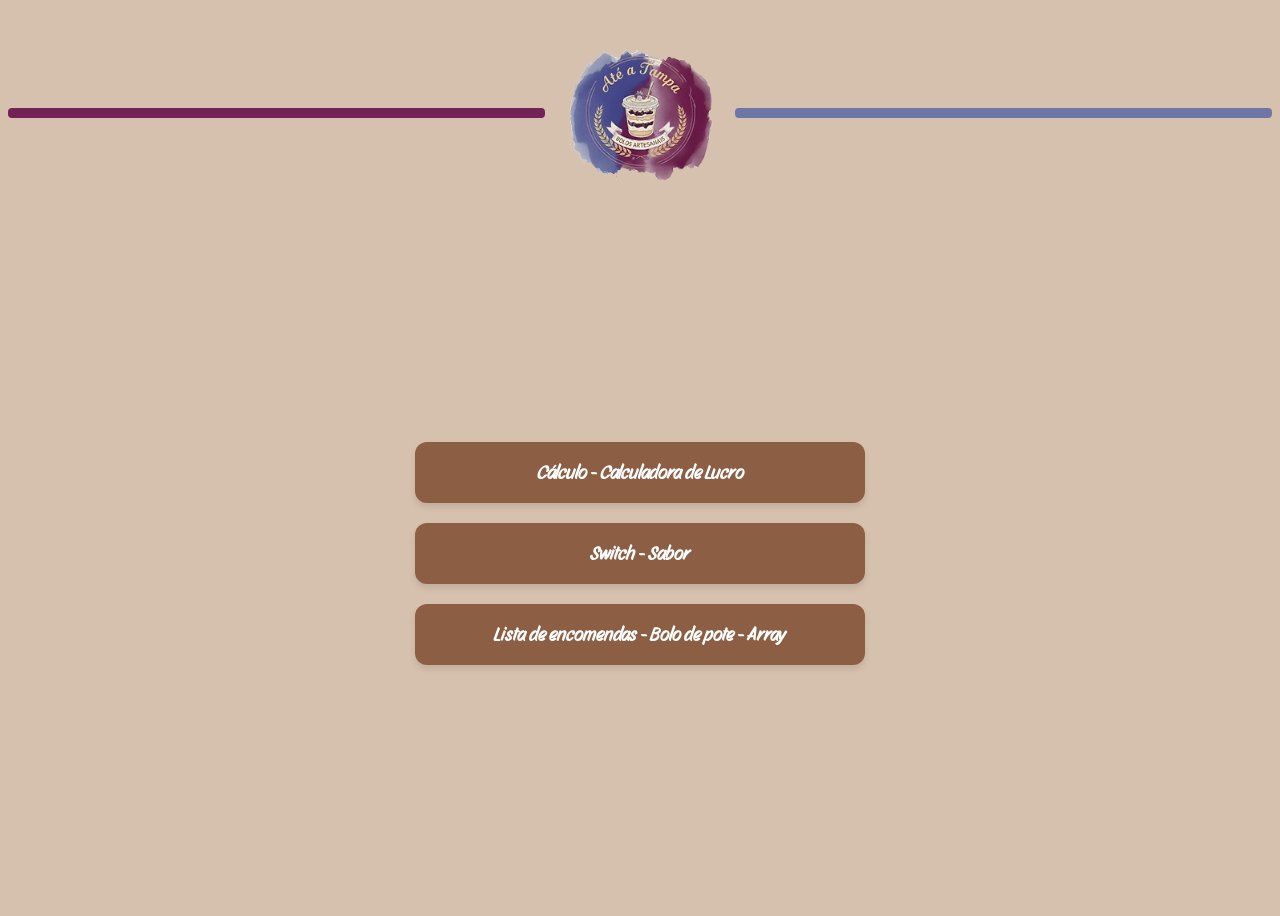
<file: index.html>
<!DOCTYPE html>
<html lang="pt-br">
<head>
    <meta charset="UTF-8">
    <meta name="viewport" content="width=device-width, initial-scale=1.0">
    <title>Home</title>
    <link rel="stylesheet" href="./css-home/styles.css" >
</head>
<body>
    <div class="linha-menu">
        <span class="linha-esq"></span>
        <img src="./img-home/logo-ateatampa.png" class="logo-menu">
        <span class="linha-dir"></span>
    </div>
    
    <div class="button">
        <a href="calculo.html" class="btn">Cálculo - Calculadora de Lucro</a>
        <a href="switch.html" class="btn">Switch - Sabor</a>
        <a href="encomendas.html" class="btn">Lista de encomendas - Bolo de pote - Array</a>
    </div>
    
</body>
</html>
</file>
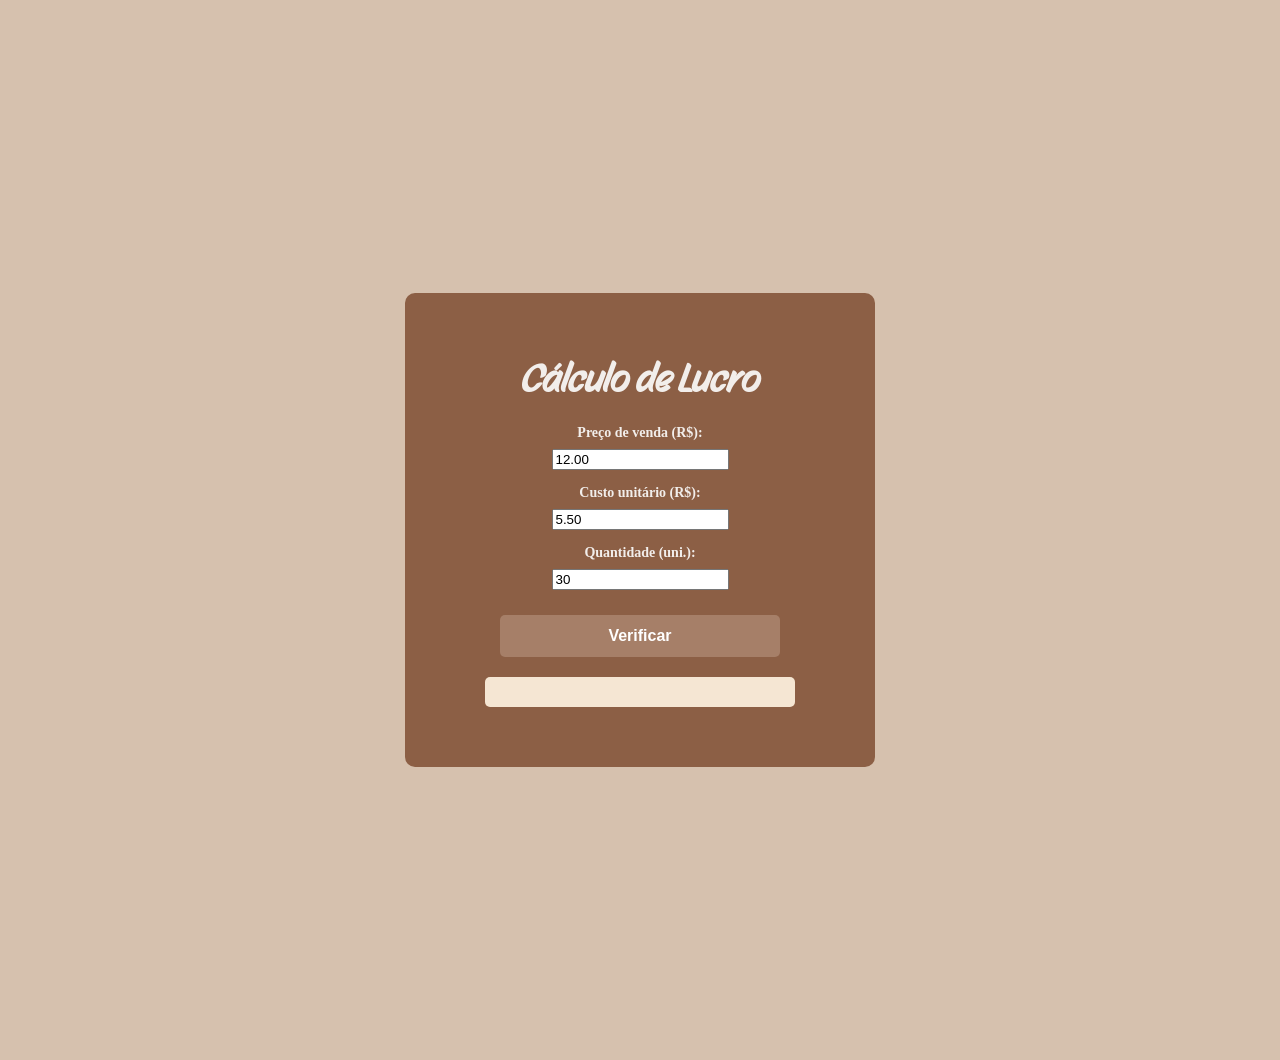
<file: calculo.html>
<!DOCTYPE html>
<html lang="pt-br">
<head>
    <meta charset="UTF-8">
    <meta name="viewport" content="width=device-width, initial-scale=1.0">
    <title>Cálculo</title>
    <link rel="stylesheet" href="./css-calculo/styles.css" />
</head>
<body>
    <div class="container">
        <h1>Cálculo de Lucro</h1>
        
 
            <div class="calculo">
                <label>Preço de venda (R$):</label>
                <input type = "number" id="precoVenda" value="12.00" step="0.01" min="0" >
            </div>
           
 
            <div class="calculo">
                <label>Custo unitário (R$):</label>
                <input type = "number" id="custoUnitario" value="5.50" step="0.01" min="0" >
            </div>
 
            <div class="calculo">
                <label>Quantidade (uni.):</label>
                <input type = "number" id="quantidade" value="30" min="1">
            </div>
           
            <button onclick="calcular()">Verificar</button>
   
        <div class="resultado" id="resultado"></div>
 
    </div>
 
   
<script src="./js-calculo/script.js"></script>
 
</body>
</html>
</file>
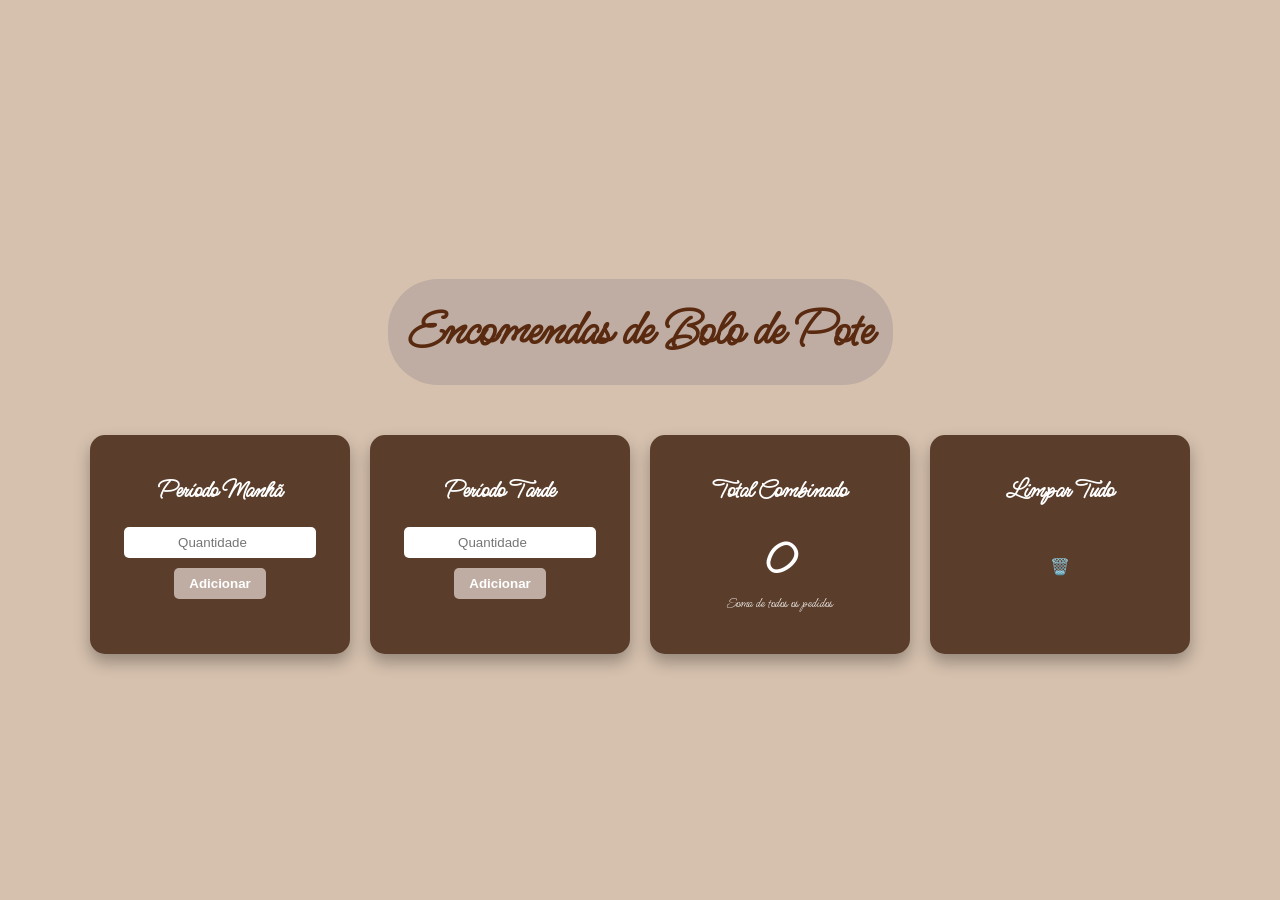
<file: encomendas.html>
<!DOCTYPE html>
<html lang="pt-br">
<head>
    <meta charset="UTF-8">
    <meta name="viewport" content="width=device-width, initial-scale=1.0">
    <title>Controle de encomendas</title>
    <link rel="stylesheet" href="./css encomendas/styles.css">
</head>
<body>
 
    <h1>Encomendas de Bolo de Pote</h1>
 
    <div class="container">
        <div class="card">
            <h2>Período Manhã</h2>
            <input type="number" id="input-manha" placeholder="Quantidade">
            <button onclick="adicionarPedido('manha')">Adicionar</button>
            <div id="lista-manha" class="numeros-display"></div>
        </div>
 
        <div class="card">
            <h2>Período Tarde</h2>
            <input type="number" id="input-tarde" placeholder="Quantidade">
            <button onclick="adicionarPedido('tarde')">Adicionar</button>
            <div id="lista-tarde" class="numeros-display"></div>
        </div>
 
        <div class="card card-total">
            <h2>Total Combinado</h2>
            <div id="valor-total" class="total-destaque">0</div>
            <small>Soma de todos os pedidos</small>
        </div>
 
        <div class="card btn-zerar" onclick="zerarTudo()">
            <h2>Limpar Tudo</h2>
            <div class="icone">🗑️</div>
        </div>
    </div>
 
    <script src="./js-encomendas/script.js"></script>
</body>
</html>
</file>
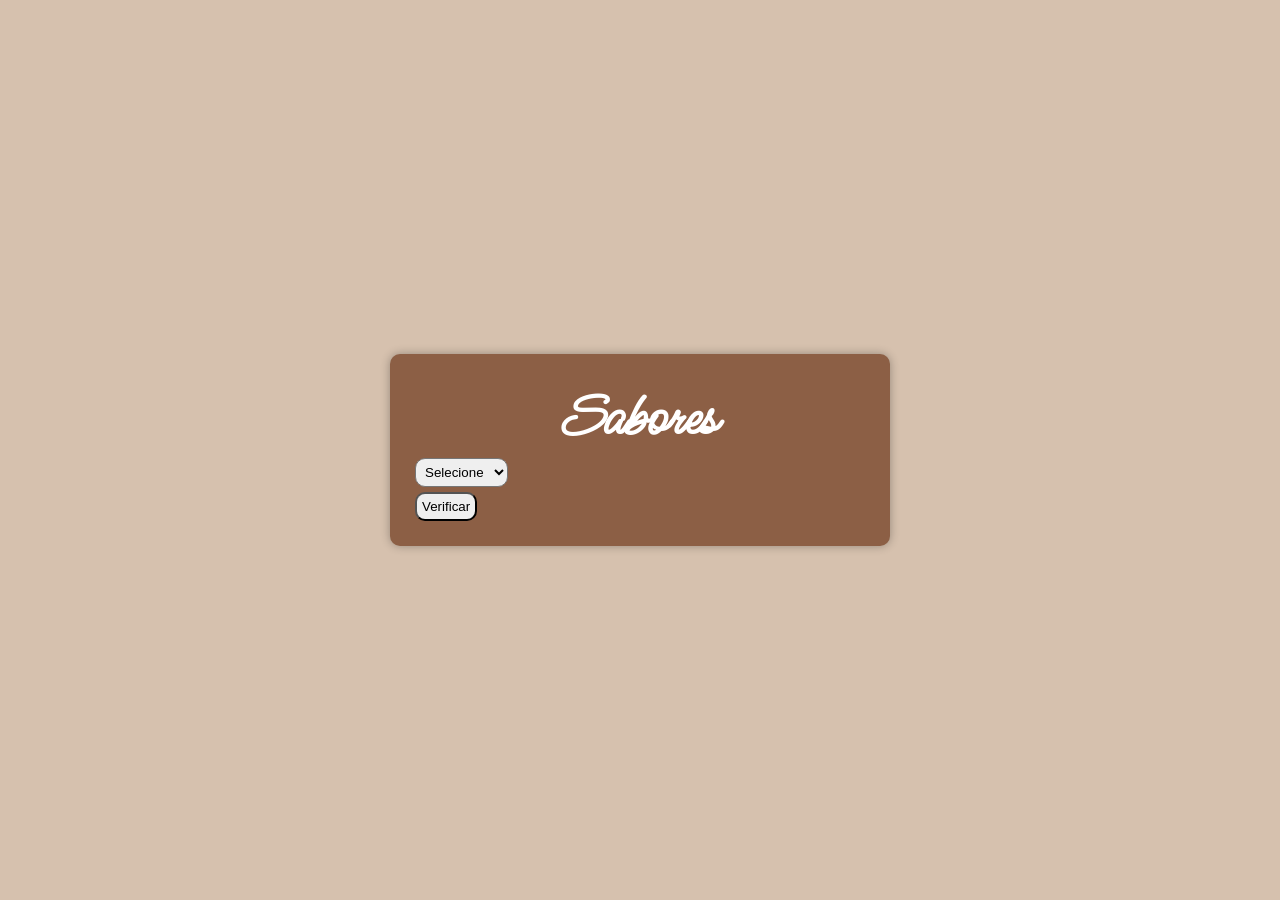
<file: switch.html>
<!DOCTYPE html>
<html lang="pt-br">
<head>
<meta charset="UTF-8">
<meta name="viewport"content="width=device-width, initial-scale=1.0">
<link rel="stylesheet" href="css-switch/styles.css" />
<title>Bolo de Pote</title>
</head>
<body>
<main class="switch-container">
<div class="container">
<h1 class="titulo">Sabores</h1>
 
<select id="opcao" >
<option value="Selecione um tipo de sabor">Selecione</option>
<option value="Brigadeiro">Brigadeiro</option>
<option value="Limao">Limão</option>
<option value="Morango">Morango</option>
<option value="Laranja">Laranja</option>
<option value="Ninho">Ninho</option>
<option value="Maracuja">Maracujá</option>
</select>
 
<button onclick="verificarSabores()">Verificar</button>
 
<div id="resultado"></div>
 
</div>
 
</main>
<script src="./js-switch/script.js"></script>
</body>
</html>
</file>
<file: css-home/styles.css>
@import url('https://fonts.googleapis.com/css2?family=Story+Script&display=swap');

body {
  background-color: #D6C1AE;
  height: 100vh;
  display: flex;
  flex-direction: column;
}
 
.linha-menu {
  display: flex;
  align-items: center;
  width: 100%;
  margin-top: 20px;        
}
 
.linha-menu span {
  height: 10px;
  flex: 2;
  border-radius: 4px;
}
 
.linha-esq { background-color: #732257; }
.linha-dir { background-color: #6d76a6; }
 
.logo-menu {
  width: 170px;
  margin: 0 10px;
}
 

.button {
  margin: auto;
  width: 100%;
  display: flex;
  flex-direction: column;
  align-items: center; 
  gap: 20px;
}
 

.btn {
  display: inline-block;
  width: 100%;
  max-width: 400px;
  padding: 18px 25px;
  background-color: #8C5F45;
  color: white;
  font-family: 'Story Script', sans-serif;
  text-decoration: none;
  font-size: 1.2rem;
  font-weight: bold;
  border-radius: 12px;
  box-shadow: 0 4px 6px rgba(0, 0, 0, 0.1);
  transition: background-color 0.3s, transform 0.2s, box-shadow 0.3s;
  text-align: center;
  border: none;
  cursor: pointer;
}
 
.btn:hover {
  background-color: #c48b56;
  transform: translateY(-3px);
  box-shadow: 0 6px 12px rgba(0, 0, 0, 0.15);
}
 
.btn:active {
  transform: translateY(0);
  box-shadow: 0 2px 4px rgba(0, 0, 0, 0.1);
}
 
@media (max-width: 480px) {
  .btn {
    font-size: 1rem;
    padding: 15px 20px;
  }
  .logo-menu {
    width: 130px;
  }
}
</file>
<file: css-calculo/styles.css>
@import url('https://fonts.googleapis.com/css2?family=Story+Script&display=swap');

:root {
    --background: #f5e6d3;
    --fonte: #5a3e2b;
    --fonte2: #f2eeeb;
}

 
body {
    background-color: #D6C1AE;
    display: flex;
    justify-content: center;
    align-items: center;
    min-height: 100vh;
    margin: 0;
    padding: 80px;
 
}
 
.container{
    background: #8C5F45;
    border-radius: 10px;
    padding: 60px;
    width: 350px;
    display: flex;
    align-items: center;
    justify-content: center;
    text-align: center;
    flex-direction: column;
}
 
h1 {
    color: var(--fonte2);
    text-align: center;
    margin: 0 0 5px 0;
    font-family: 'Story Script', sans-serif;
    font-size: 40px;
    margin-bottom: 20px;
}

.calculo {
    margin-bottom: 15px;
}
 
.calculo label {
    display: block;
    color:  var(--fonte2);
    margin-bottom: 8px;
    font-weight: bold;
    font-size: 14px;
    width: 100%;
}
 
.calculo .input {
    width: 90%;
    max-width: 280px;
    padding: 10px;
    border: none;
    border-radius: 5px;
    box-sizing: border-box;
    background-color: var(--background);
    color: var(--fonte);
    font-size: 16px;
}
 
button {
    width: 90%;
    max-width: 280px;
    padding: 12px;
    background-color: #A67f68;
    color: white;
    border: none;
    border-radius: 5px;
    font-size: 16px;
    font-weight: bold;
    cursor: pointer;
    margin: 10px 0 20px;
}
 
button:hover {
    background-color: #c48b56;
}
 
.resultado {
    width: 90%;
    max-width: 280px;
    background-color: var(--background);
    padding: 15px;
    border-radius: 5px;
    color: var(--fonte);
    font-size: 14px;
    line-height: 1.8;
    cursor: pointer;
}
</file>
<file: css encomendas/styles.css>
@import url('https://fonts.googleapis.com/css2?family=Ms+Madi&display=swap');
 
body {
    background-color: #D6C1AE;
    font-family: "Ms Madi", Arial, Helvetica, sans-serif;
    display: flex;
    flex-direction: column;
    align-items: center;
    justify-content: center;
    min-height: 100vh;
    margin: 0;
}

 
h1 {
    background-color: #bfada3;
    border-radius: 50px;
    color: #592a0f;
    font-size: 50px;
    margin-bottom: 50px;
    padding: 20px;
}
 
.container {
    display: flex;
    gap: 20px;
    flex-wrap: wrap;
    justify-content: center; }
 
.card {
    background-color: #5a3e2b;
    color: white;
    width: 220px;
    padding: 20px;
    border-radius: 15px;
    text-align: center;
    box-shadow: 0 8px 16px rgba(0,0,0,0.3);
}
 
input {
    width: 80%;
    padding: 8px;
    border-radius: 5px;
    border: none;
    margin-bottom: 10px;
    text-align: center;
}
 
button {
    background-color: #bfada3;
    color: white;
    border: none;
    padding: 8px 15px;
    border-radius: 5px;
    cursor: pointer;
    font-weight: bold;
    transition: 0.2s;
}
 
button:hover {
    background-color: #c48b56;
}
 
.numeros-display {
    margin-top: 15px;
    font-size: 0.9rem;
    color: #dfbba7;
    min-height: 20px;
}
 
.total-destaque {
    font-size: 50px;
    font-weight: bold;
    color: #ffffff;
}
 
.btn-zerar {
    background-color: #5a3e2b;
    cursor: pointer;
}
 
.btn-zerar:hover {
    background-color: #a71d2a;
}
.icone {
    margin-top: 50px;
}
</file>
<file: css-switch/styles.css>
@import url('https://fonts.googleapis.com/css2?family=Ms+Madi&display=swap%27');
 
*{
margin: 0;
padding: 0;
box-sizing: border-box;
}
 
body{
background-color: #D6C1AE;
font-family: "Ms Madi", sans-serif;
 
}
 
.switch-container{
height: 100vh;
justify-content: center;
align-items: center;
display: flex;
}
 
.container{
background-color: #8c5f45;
width: 500px;
padding: 25px;
box-shadow: 0 0 10px rgba(0, 0, 0, 0.3);
border-radius: 10px;
}
 
.titulo{
font-size: 60px;
color: white;
text-align: center;
}
 
select{
display: flex;
align-items: center;
justify-content: center;
}
 
#opcao{
margin-bottom: 5px;
border-radius: 10px;
padding: 5px;
}
 
#resultado{
color: white;
font-size: 30px;
}
 
button{
padding: 5px;
border-radius: 10px;
}
</file>
